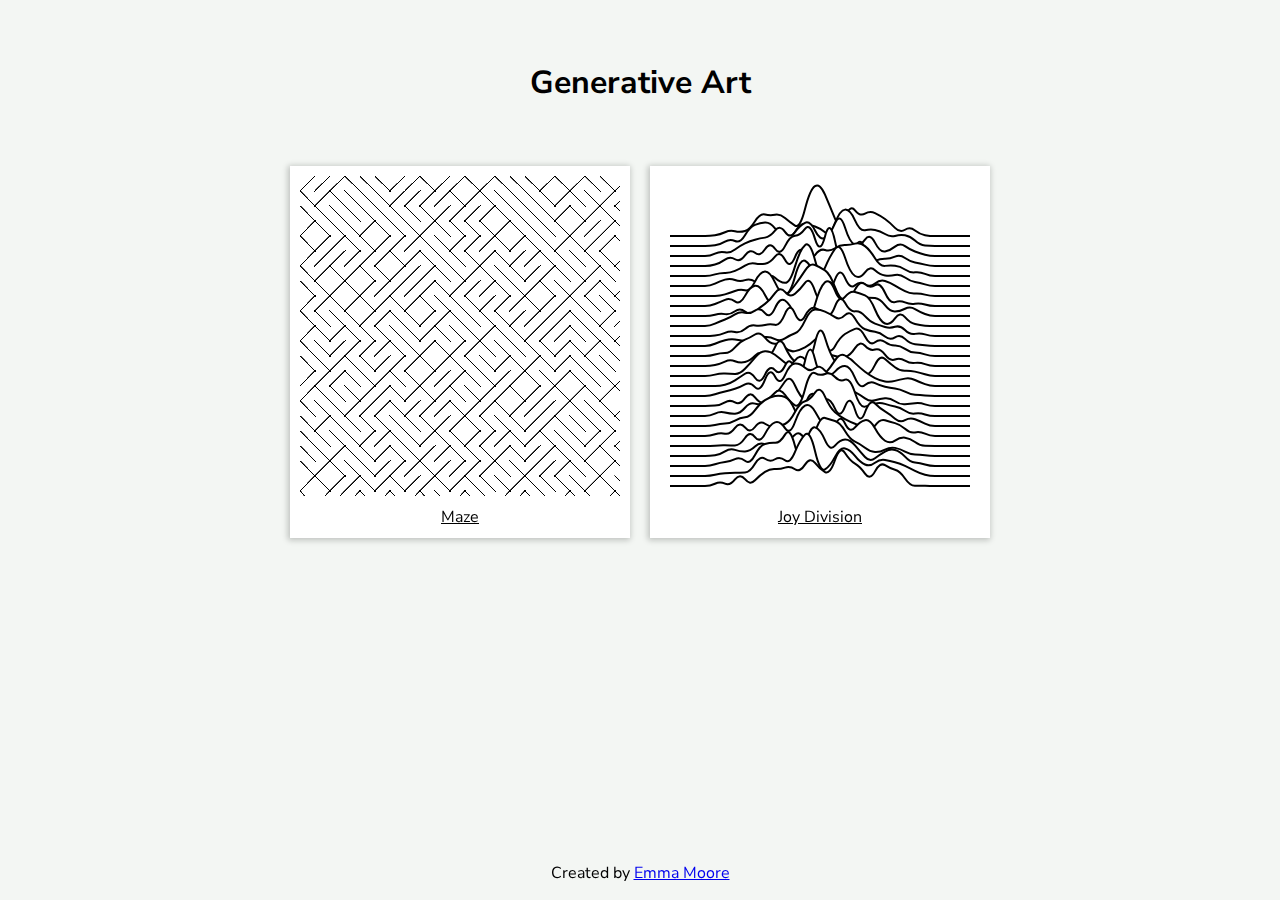
<file: index.html>
<!DOCTYPE html>
<html lang="en">
  <head>
    <meta charset="UTF-8" />
    <meta name="viewport" content="width=device-width, initial-scale=1.0" />
    <title>Generative Art | Emma Moore</title>
    <link rel="stylesheet" href="././styles.css" />
    <link rel="preconnect" href="https://fonts.googleapis.com" />
    <link rel="preconnect" href="https://fonts.gstatic.com" crossorigin />
    <link
      href="https://fonts.googleapis.com/css2?family=Nunito+Sans:ital,opsz,wght@0,6..12,200..1000;1,6..12,200..1000&display=swap"
      rel="stylesheet"
    />
  </head>
  <body>
    <header class="header">
      <h1>Generative Art</h1>
    </header>
    <div id="gallery"></div>
    <footer class="footer">
      <p>
        Created by
        <a target="_blank" href="https://emmamoore.vercel.app/">Emma Moore</a>
      </p>
    </footer>
  </body>
  <script type="text/javascript">
    // update array when a new canvas is added
    window.canvasScripts = [{ maze: "Maze" }, { joydiv: "Joy Division" }];

    function addScripts() {
      // add script elements for each canvas script in the array
      canvasScripts.forEach((file) => {
        const scriptName = Object.keys(file)[0]; // Get the filename key
        const script = document.createElement("script");
        script.src = `art/${scriptName}/${scriptName}.js`;
        document.body.appendChild(script);
      });
    }

    addScripts();
  </script>
  <script>
    // Reference to the container div
    var gallery = document.getElementById("gallery");

    window.canvasScripts.forEach((file) => {
      const scriptName = Object.keys(file)[0]; // Get the filename key

      // Create frame div
      var div = document.createElement("div");
      div.className = "frame";

      // Link to details page
      var link = document.createElement("a");
      link.className = "link";
      link.innerHTML = file[scriptName];

      link.href = `art/${scriptName}/${scriptName}.html`;

      // Create canvas with id = canvas name
      var canvas = document.createElement("canvas");
      canvas.id = scriptName;

      // Append canvas and link to frame
      div.appendChild(canvas);
      div.appendChild(link);

      // Append frame to gallery
      gallery.appendChild(div);
    });
  </script>
</html>
</file>
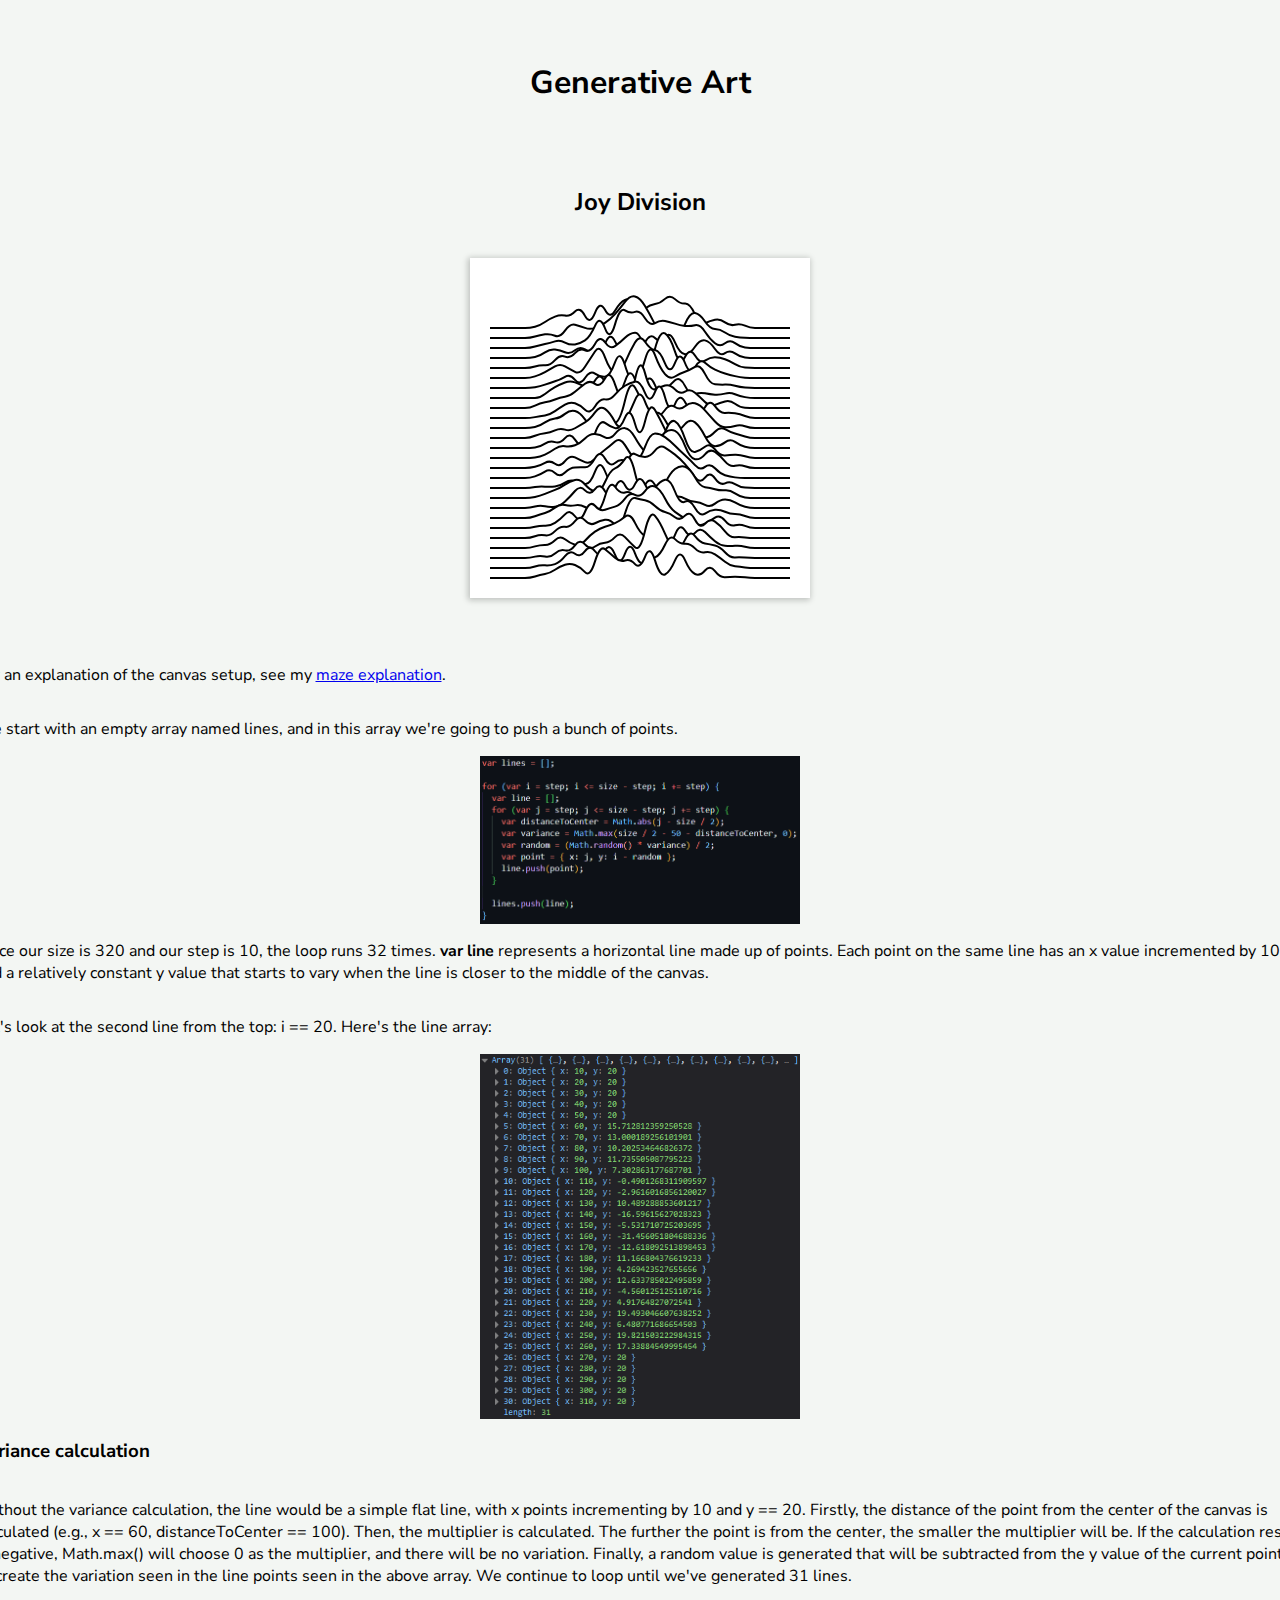
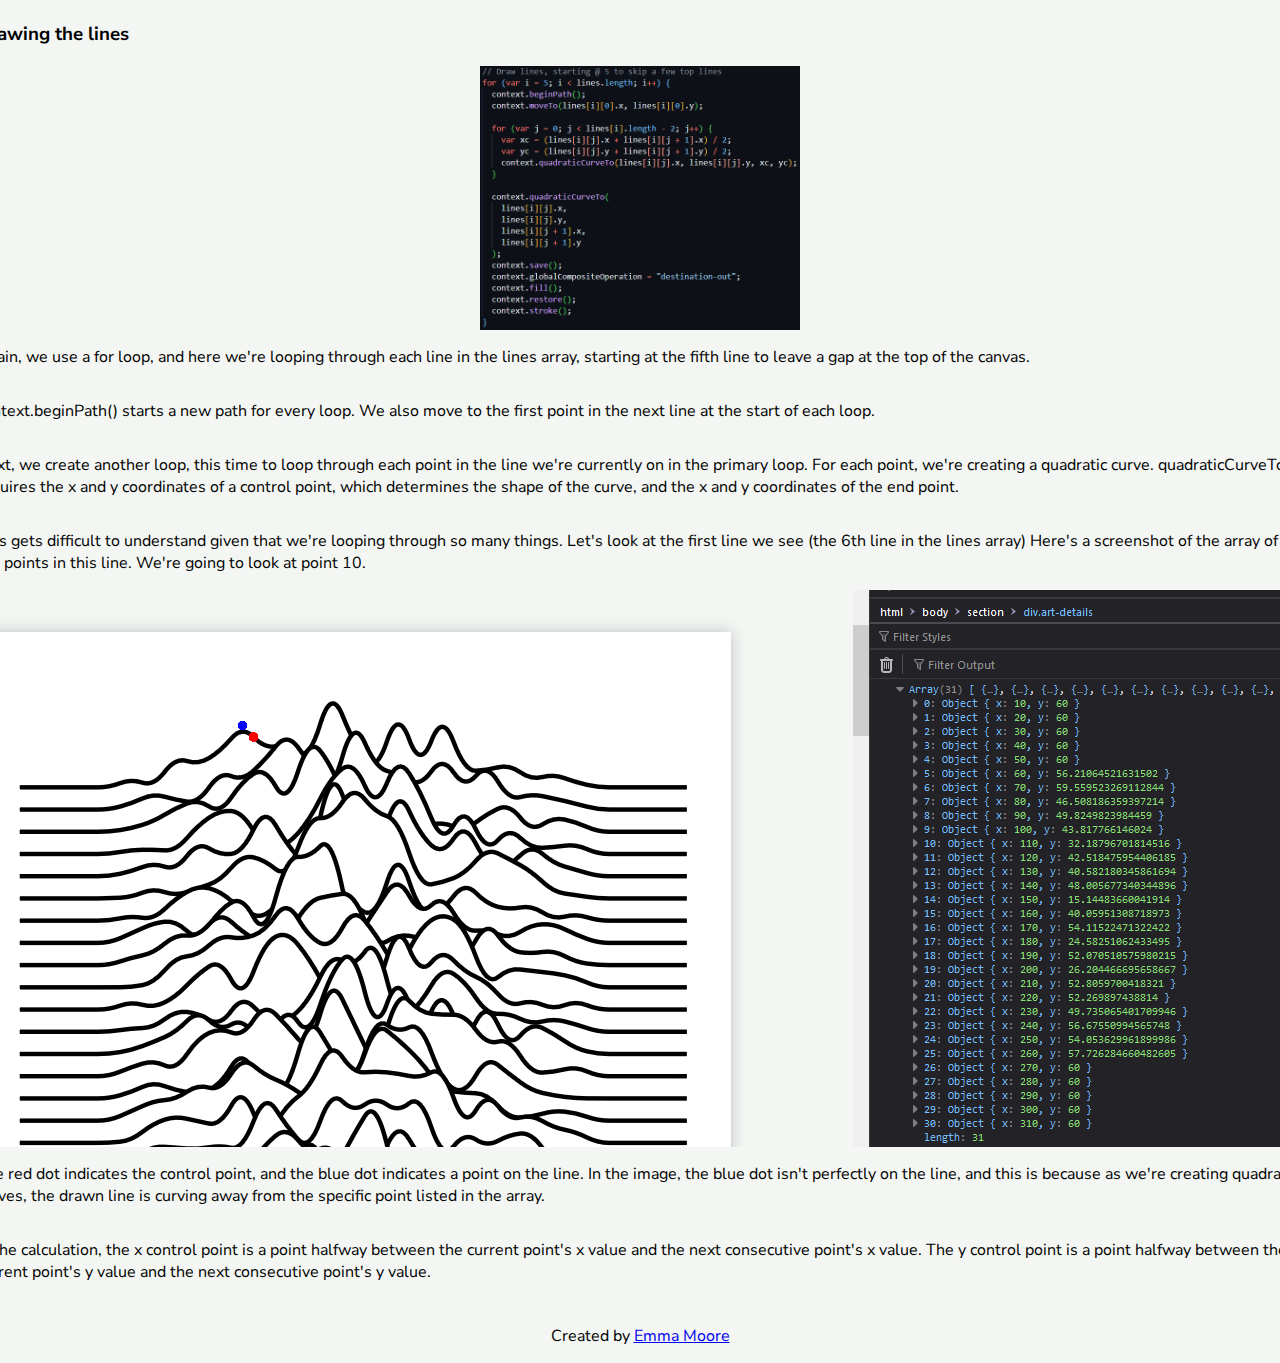
<file: art/joydiv/joydiv.html>
<!DOCTYPE html>
<html lang="en">
  <head>
    <meta charset="UTF-8" />
    <meta name="viewport" content="width=device-width, initial-scale=1.0" />
    <title>Generative Art | Emma Moore</title>
    <link rel="stylesheet" href="../../styles.css" />
    <link rel="preconnect" href="https://fonts.googleapis.com" />
    <link rel="preconnect" href="https://fonts.gstatic.com" crossorigin />
    <link
      href="https://fonts.googleapis.com/css2?family=Nunito+Sans:ital,opsz,wght@0,6..12,200..1000;1,6..12,200..1000&display=swap"
      rel="stylesheet"
    />
  </head>
  <body>
    <header class="header">
      <h1>Generative Art</h1>
    </header>
    <section>
      <h2 class="art-title">Joy Division</h2>
      <div class="art-details">
        <div class="frame"><canvas id="joydiv"></canvas></div>
        <div class="description">
          <p>
            For an explanation of the canvas setup, see my
            <a href="../maze/maze.html">maze explanation</a>.
          </p>
          <p>
            We start with an empty array named lines, and in this array we're
            going to push a bunch of points.
          </p>
          <img
            class="code"
            src="./linepoints.PNG"
            alt="For loop that creates the lines array."
          />
          <p>
            Since our size is 320 and our step is 10, the loop runs 32 times.
            <strong>var line</strong> represents a horizontal line made up of
            points. Each point on the same line has an x value incremented by
            10, and a relatively constant y value that starts to vary when the
            line is closer to the middle of the canvas.
          </p>
          <p>
            Let's look at the second line from the top: i == 20. Here's the line
            array:
          </p>
          <img
            class="code"
            src="./lineexample.PNG"
            alt="Line array containing points making up one line."
          />
          <h3>Variance calculation</h3>
          <p>
            Without the variance calculation, the line would be a simple flat
            line, with x points incrementing by 10 and y == 20. Firstly, the
            distance of the point from the center of the canvas is calculated
            (e.g., x == 60, distanceToCenter == 100). Then, the multiplier is
            calculated. The further the point is from the center, the smaller
            the multiplier will be. If the calculation result is negative,
            Math.max() will choose 0 as the multiplier, and there will be no
            variation. Finally, a random value is generated that will be
            subtracted from the y value of the current point, to create the
            variation seen in the line points seen in the above array. We
            continue to loop until we've generated 31 lines.
          </p>
          <h3>Drawing the lines</h3>
          <img
            class="code"
            src="./drawinglines.PNG"
            alt="Code to draw the lines."
          />
          <p>
            Again, we use a for loop, and here we're looping through each line
            in the lines array, starting at the fifth line to leave a gap at the
            top of the canvas.
          </p>
          <p>
            context.beginPath() starts a new path for every loop. We also move
            to the first point in the next line at the start of each loop.
          </p>
          <p>
            Next, we create another loop, this time to loop through each point
            in the line we're currently on in the primary loop. For each point,
            we're creating a quadratic curve. quadraticCurveTo() requires the x
            and y coordinates of a control point, which determines the shape of
            the curve, and the x and y coordinates of the end point.
          </p>
          <p>
            This gets difficult to understand given that we're looping through
            so many things. Let's look at the first line we see (the 6th line in
            the lines array) Here's a screenshot of the array of all the points
            in this line. We're going to look at point 10.
          </p>
          <img src="./control points.PNG" alt="First line control points" />
          <p>
            The red dot indicates the control point, and the blue dot indicates
            a point on the line. In the image, the blue dot isn't perfectly on
            the line, and this is because as we're creating quadratic curves,
            the drawn line is curving away from the specific point listed in the
            array.
          </p>
          <p>
            In the calculation, the x control point is a point halfway between
            the current point's x value and the next consecutive point's x
            value. The y control point is a point halfway between the current
            point's y value and the next consecutive point's y value.
          </p>
        </div>
      </div>
    </section>

    <footer class="footer">
      <p>
        Created by
        <a target="_blank" href="https://emmamoore.vercel.app/">Emma Moore</a>
      </p>
    </footer>
  </body>
  <script type="text/javascript" src="./joydiv.js"></script>
</html>
</file>
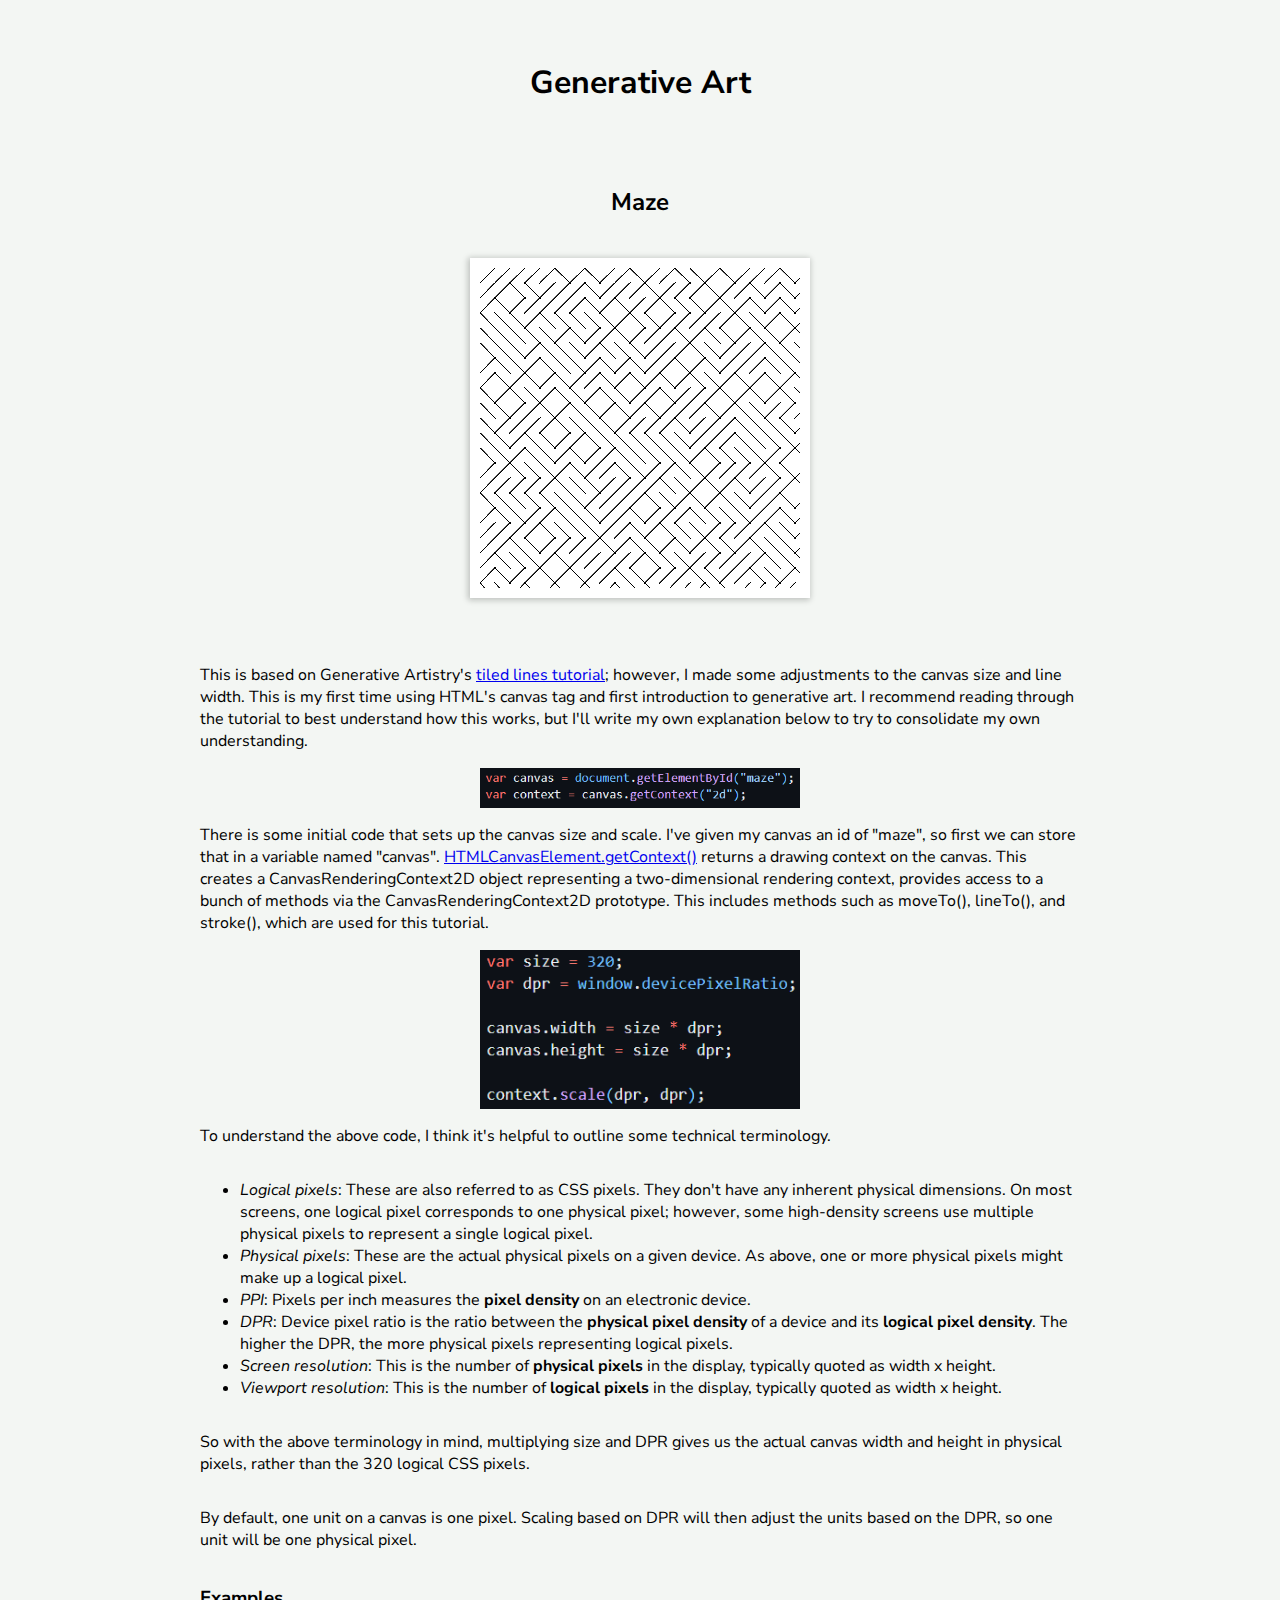
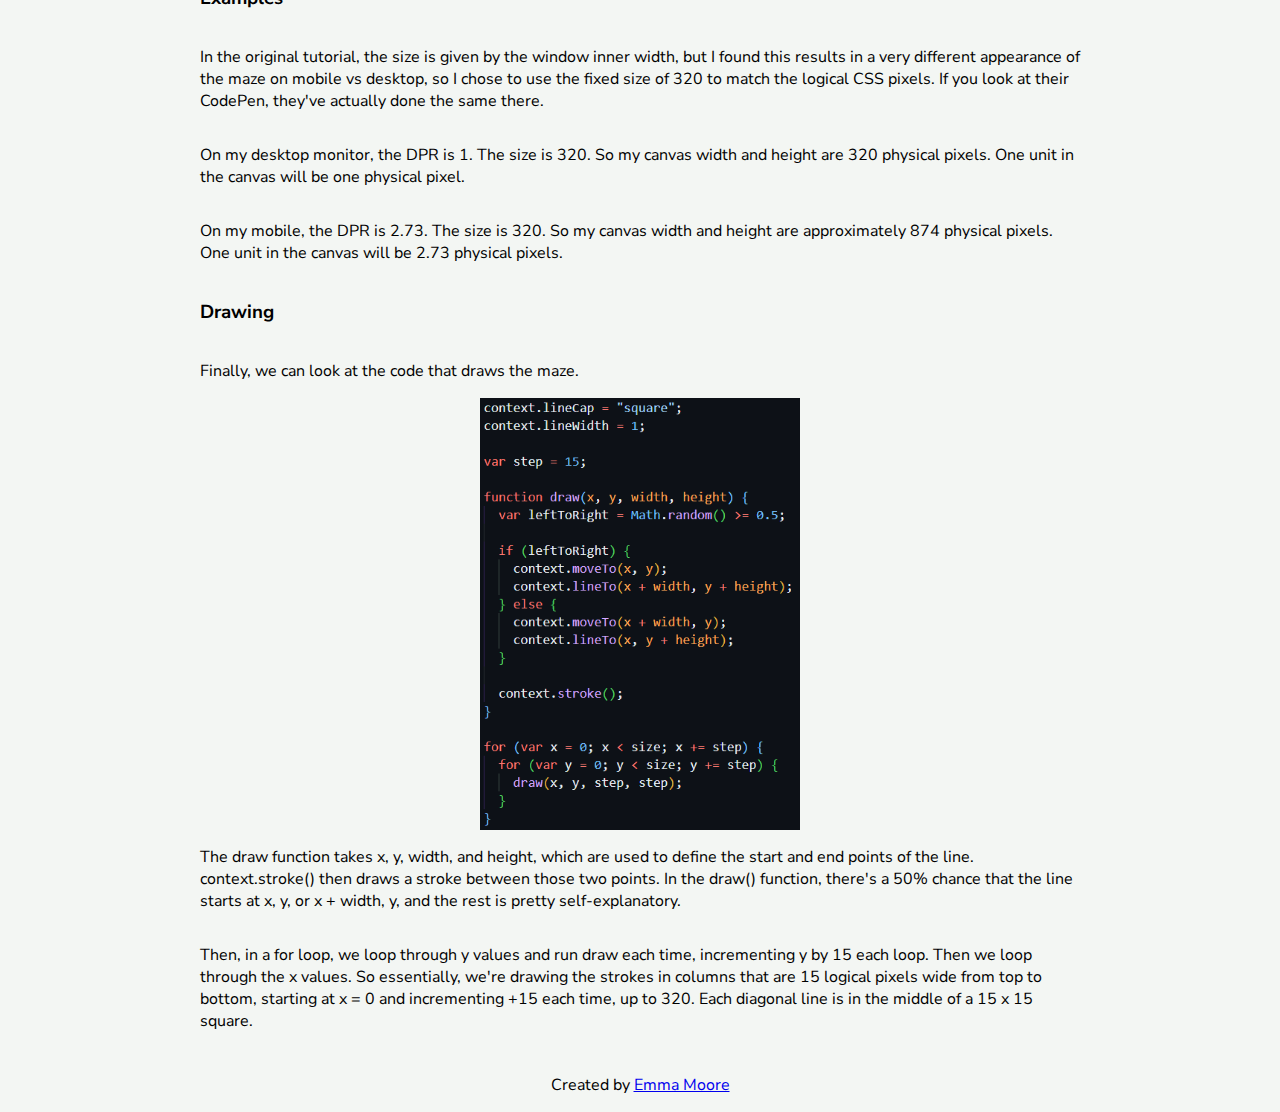
<file: art/maze/maze.html>
<!DOCTYPE html>
<html lang="en">
  <head>
    <meta charset="UTF-8" />
    <meta name="viewport" content="width=device-width, initial-scale=1.0" />
    <title>Generative Art | Emma Moore</title>
    <link rel="stylesheet" href="../../styles.css" />
    <link rel="preconnect" href="https://fonts.googleapis.com" />
    <link rel="preconnect" href="https://fonts.gstatic.com" crossorigin />
    <link
      href="https://fonts.googleapis.com/css2?family=Nunito+Sans:ital,opsz,wght@0,6..12,200..1000;1,6..12,200..1000&display=swap"
      rel="stylesheet"
    />
  </head>
  <body>
    <header class="header">
      <h1><a id="heading" href="/">Generative Art</a></h1>
    </header>
    <section>
      <h2 class="art-title">Maze</h2>
      <div class="art-details">
        <div class="frame"><canvas id="maze"></canvas></div>
        <div class="description">
          <p>
            This is based on Generative Artistry's
            <a
              href="https://generativeartistry.com/tutorials/tiled-lines/"
              target="_blank"
              >tiled lines tutorial</a
            >; however, I made some adjustments to the canvas size and line
            width. This is my first time using HTML's canvas tag and first
            introduction to generative art. I recommend reading through the
            tutorial to best understand how this works, but I'll write my own
            explanation below to try to consolidate my own understanding.
          </p>
          <img
            class="code"
            src="./canvas context.PNG"
            alt="Code for getting the canvas context."
          />
          <p>
            There is some initial code that sets up the canvas size and scale.
            I've given my canvas an id of "maze", so first we can store that in
            a variable named "canvas".
            <a
              href="https://developer.mozilla.org/en-US/docs/Web/API/HTMLCanvasElement/getContext"
              target="_blank"
              >HTMLCanvasElement.getContext()</a
            >
            returns a drawing context on the canvas. This creates a
            CanvasRenderingContext2D object representing a two-dimensional
            rendering context, provides access to a bunch of methods via the
            CanvasRenderingContext2D prototype. This includes methods such as
            moveTo(), lineTo(), and stroke(), which are used for this tutorial.
          </p>
          <img
            class="code"
            src="./canvas setup.PNG"
            alt="Code for getting the canvas context."
          />
          <p>
            To understand the above code, I think it's helpful to outline some
            technical terminology.
          </p>
          <ul>
            <li>
              <em>Logical pixels</em>: These are also referred to as CSS pixels.
              They don't have any inherent physical dimensions. On most screens,
              one logical pixel corresponds to one physical pixel; however, some
              high-density screens use multiple physical pixels to represent a
              single logical pixel.
            </li>
            <li>
              <em>Physical pixels</em>: These are the actual physical pixels on
              a given device. As above, one or more physical pixels might make
              up a logical pixel.
            </li>
            <li>
              <em>PPI</em>: Pixels per inch measures the
              <strong>pixel density</strong> on an electronic device.
            </li>
            <li>
              <em>DPR</em>: Device pixel ratio is the ratio between the
              <strong>physical pixel density</strong> of a device and its
              <strong>logical pixel density</strong>. The higher the DPR, the
              more physical pixels representing logical pixels.
            </li>

            <li>
              <em>Screen resolution</em>: This is the number of
              <strong>physical pixels</strong> in the display, typically quoted
              as width x height.
            </li>
            <li>
              <em>Viewport resolution</em>: This is the number of
              <strong>logical pixels</strong> in the display, typically quoted
              as width x height.
            </li>
          </ul>

          <p>
            So with the above terminology in mind, multiplying size and DPR
            gives us the actual canvas width and height in physical pixels,
            rather than the 320 logical CSS pixels.
          </p>
          <p>
            By default, one unit on a canvas is one pixel. Scaling based on DPR
            will then adjust the units based on the DPR, so one unit will be one
            physical pixel.
          </p>
          <h3>Examples</h3>
          <p>
            In the original tutorial, the size is given by the window inner
            width, but I found this results in a very different appearance of
            the maze on mobile vs desktop, so I chose to use the fixed size of
            320 to match the logical CSS pixels. If you look at their CodePen,
            they've actually done the same there.
          </p>
          <p>
            On my desktop monitor, the DPR is 1. The size is 320. So my canvas
            width and height are 320 physical pixels. One unit in the canvas
            will be one physical pixel.
          </p>
          <p>
            On my mobile, the DPR is 2.73. The size is 320. So my canvas width
            and height are approximately 874 physical pixels. One unit in the
            canvas will be 2.73 physical pixels.
          </p>
          <h3>Drawing</h3>
          <p>Finally, we can look at the code that draws the maze.</p>
          <img
            class="code"
            src="./Drawing.PNG"
            alt="Code that draws the maze on the canvas."
          />
          <p>
            The draw function takes x, y, width, and height, which are used to
            define the start and end points of the line. context.stroke() then
            draws a stroke between those two points. In the draw() function,
            there's a 50% chance that the line starts at x, y, or x + width, y,
            and the rest is pretty self-explanatory.
          </p>
          <p>
            Then, in a for loop, we loop through y values and run draw each
            time, incrementing y by 15 each loop. Then we loop through the x
            values. So essentially, we're drawing the strokes in columns that
            are 15 logical pixels wide from top to bottom, starting at x = 0 and
            incrementing +15 each time, up to 320. Each diagonal line is in the
            middle of a 15 x 15 square.
          </p>
        </div>
      </div>
    </section>

    <footer class="footer">
      <p>
        Created by
        <a target="_blank" href="https://emmamoore.vercel.app/">Emma Moore</a>
      </p>
    </footer>
  </body>
  <script type="text/javascript" src="./maze.js"></script>
</html>
</file>
<file: styles.css>
body {
  background: #f3f6f3;
  display: flex;
  flex-direction: column;
  height: 100vh;
  margin: 0;
  align-items: center;
  position: relative;
  min-height: 560px;
  font-family: "Nunito Sans", sans-serif;
}

.header {
  text-align: center;
  max-width: 1280px;
  margin: 40px auto;
}

#heading {
  text-decoration: none;
  color: black;
}

.footer {
  margin-top: auto;
}

#gallery {
  max-width: 1280px;
  display: flex;
  flex-wrap: wrap;
  gap: 20px;
  align-items: center;
  justify-content: center;
}

.frame {
  box-shadow: -1px 1px 6px 1px rgba(11, 18, 14, 0.24);
  background: white;
  align-items: center;
  display: flex;
  flex-direction: column;
  gap: 10px;
  padding: 10px;
  box-sizing: border-box;
}

canvas {
  height: 320px;
  width: 320px;
  background-size: cover;
  background-position: center center;
}

.link {
  color: black;
}

.art-title {
  text-align: center;
  margin-bottom: 40px;
}

.art-details {
  display: flex;
  justify-content: center;
  gap: 40px;
  max-width: 900px;
  flex-wrap: wrap;
}

.description {
  display: flex;
  flex-direction: column;
  justify-content: center;
  padding: 10px;
}

.code {
  max-width: 320px;
  margin: auto;
}
</file>
